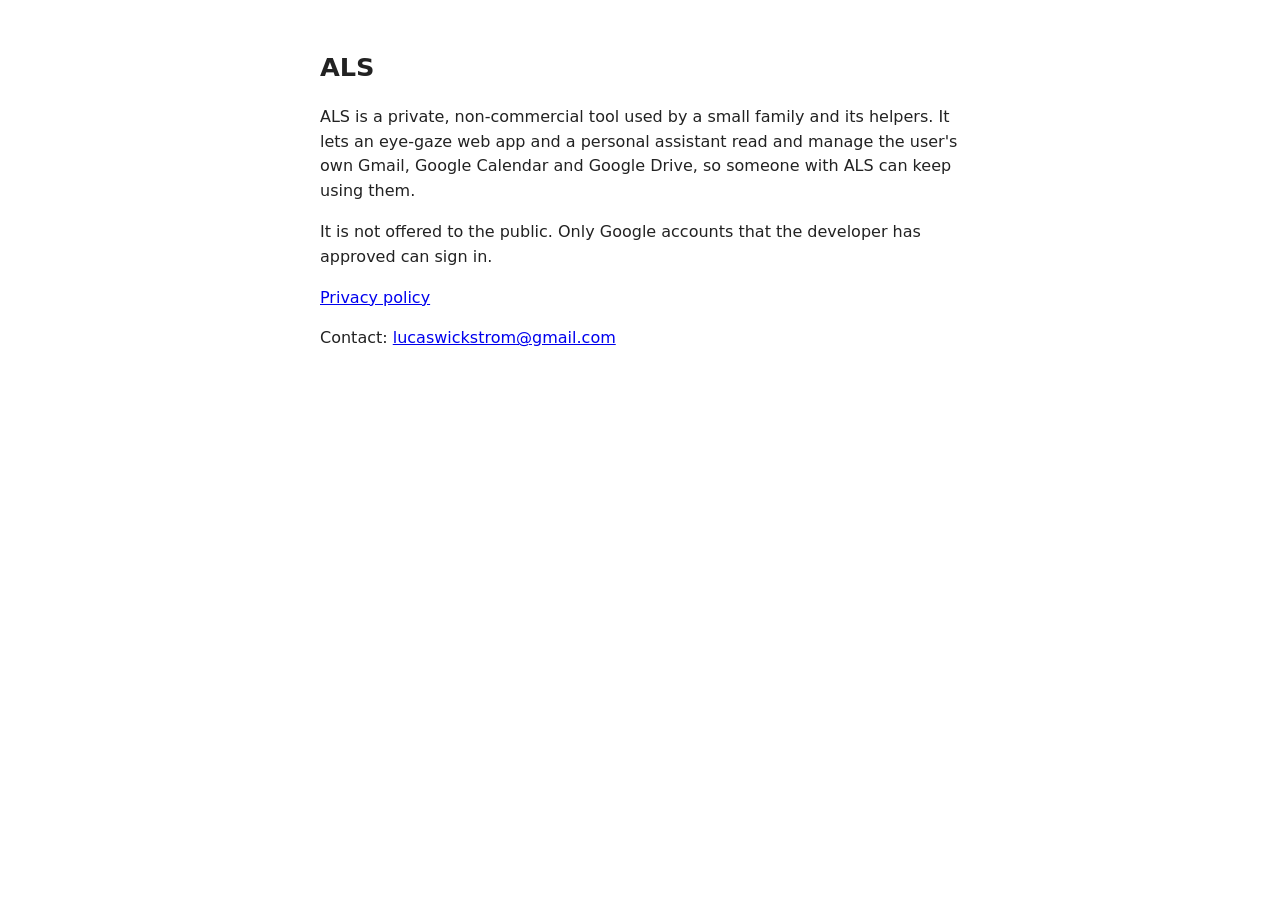
<file: index.html>
<!doctype html>
<html lang="en"><head><meta charset="utf-8"><meta name="viewport" content="width=device-width,initial-scale=1">
<title>ALS</title><link rel="stylesheet" href="style.css"></head>
<body>
<h1>ALS</h1>
<p>ALS is a private, non-commercial tool used by a small family and its helpers. It lets an
eye-gaze web app and a personal assistant read and manage the user's own Gmail, Google Calendar
and Google Drive, so someone with ALS can keep using them.</p>
<p>It is not offered to the public. Only Google accounts that the developer has approved can sign in.</p>
<p><a href="privacy.html">Privacy policy</a></p>
<p>Contact: <a href="mailto:lucaswickstrom@gmail.com">lucaswickstrom@gmail.com</a></p>
</body></html>
</file>
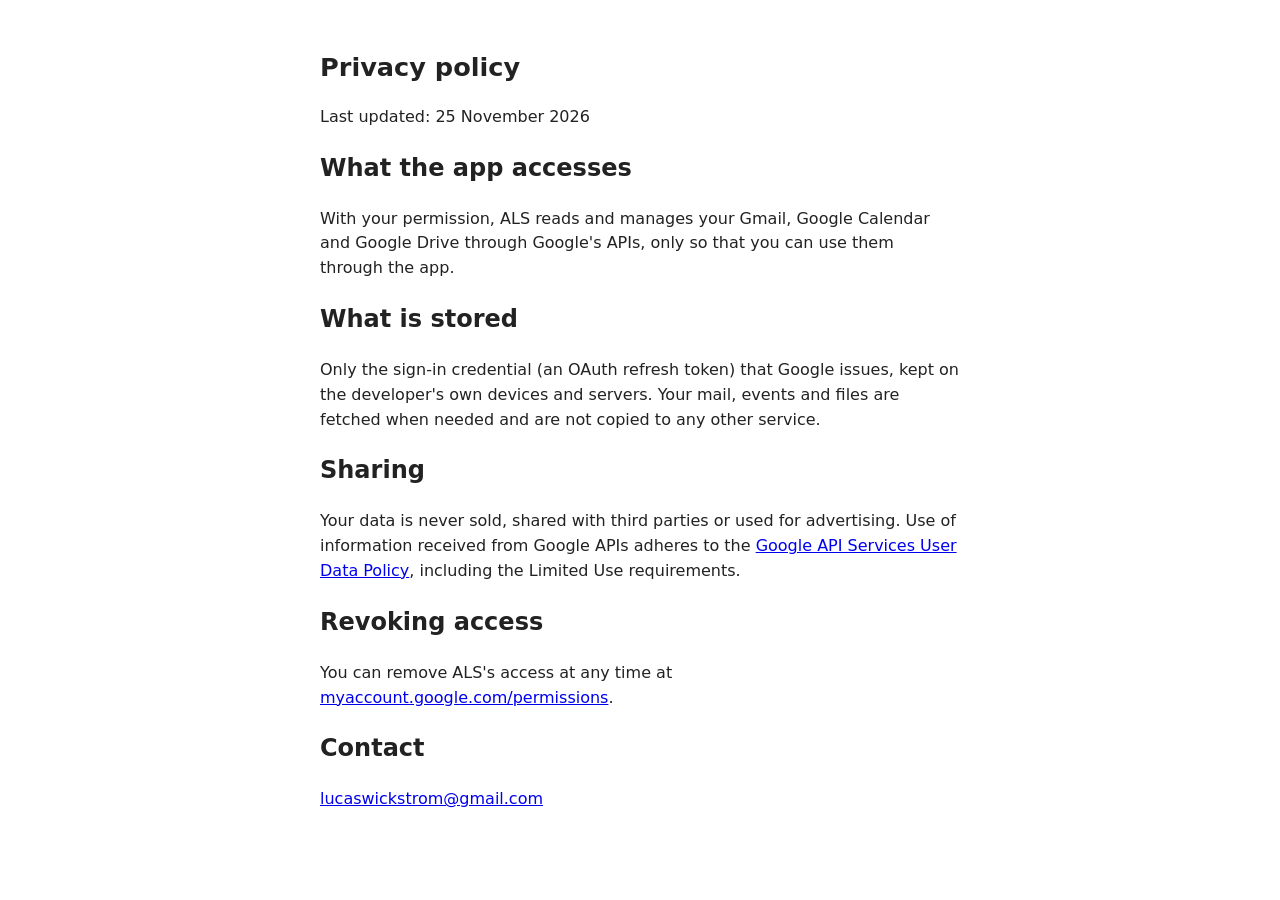
<file: privacy.html>
<!doctype html>
<html lang="en"><head><meta charset="utf-8"><meta name="viewport" content="width=device-width,initial-scale=1">
<title>ALS – Privacy policy</title><link rel="stylesheet" href="style.css"></head>
<body>
<h1>Privacy policy</h1>
<p>Last updated: 25 November 2026</p>
<h2>What the app accesses</h2>
<p>With your permission, ALS reads and manages your Gmail, Google Calendar and Google Drive
through Google's APIs, only so that you can use them through the app.</p>
<h2>What is stored</h2>
<p>Only the sign-in credential (an OAuth refresh token) that Google issues, kept on the
developer's own devices and servers. Your mail, events and files are fetched when needed
and are not copied to any other service.</p>
<h2>Sharing</h2>
<p>Your data is never sold, shared with third parties or used for advertising. Use of
information received from Google APIs adheres to the
<a href="https://developers.google.com/terms/api-services-user-data-policy">Google API Services User Data Policy</a>,
including the Limited Use requirements.</p>
<h2>Revoking access</h2>
<p>You can remove ALS's access at any time at
<a href="https://myaccount.google.com/permissions">myaccount.google.com/permissions</a>.</p>
<h2>Contact</h2>
<p><a href="mailto:lucaswickstrom@gmail.com">lucaswickstrom@gmail.com</a></p>
</body></html>
</file>
<file: style.css>
body{font:16px/1.55 system-ui,sans-serif;max-width:40rem;margin:3rem auto;padding:0 1rem;color:#222;background:#fff}
@media (prefers-color-scheme:dark){body{color:#ddd;background:#111}a{color:#8ab4f8}}
h1{font-size:1.6rem}
</file>
